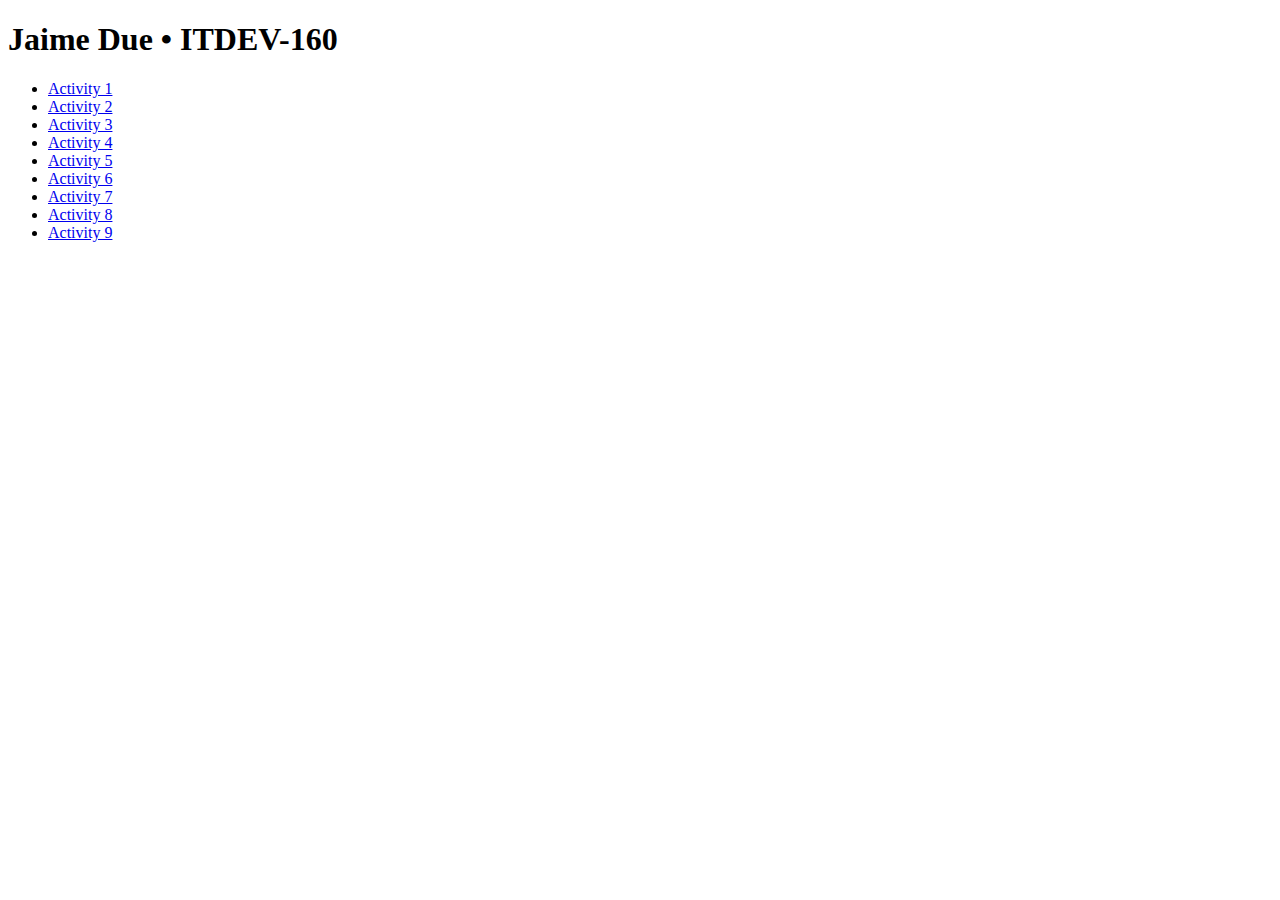
<file: index.html>
<!DOCTYPE html>
<html lang="en">
    <head>
        <meta charset="UTF-8">
        <meta name="viewport" content="width=device-width, initial-scale=1.0">
        <meta http-equiv="X-UA-Compatible" content="ie=edge">
        <title>Jaime Due, ITDEV-160</title>
    </head>
    <body>
        <h1>Jaime Due &#8226; ITDEV-160</h1>
        <ul>
            <li><a href="activity-1/index.html">Activity 1</a></li>
            <li><a href="activity-2/index.html">Activity 2</a></li>
            <li><a href="activity-3/index.html">Activity 3</a></li>
            <li><a href="activity-4/index.html">Activity 4</a></li>
            <li><a href="activity-5/index.html">Activity 5</a></li>
            <li><a href="activity-6/index.html">Activity 6</a></li>
            <li><a href="activity-7/index.html">Activity 7</a></li>
            <li><a href="activity-8/index.html">Activity 8</a></li>
            <li><a href="activity-9/index.html">Activity 9</a></li>
        </ul>
    </body>
</html>
</file>
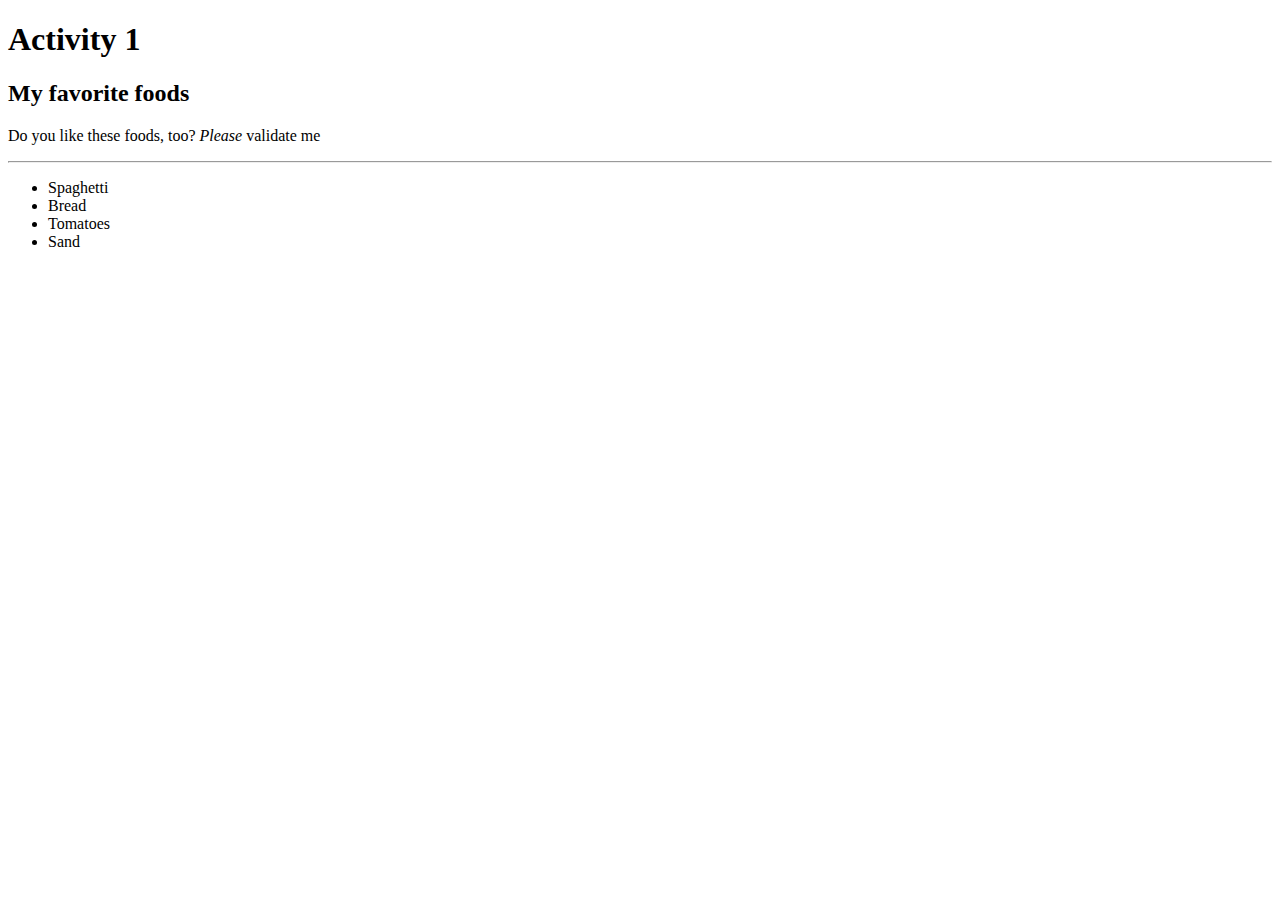
<file: activity-1/index.html>
<!DOCTYPE html>
<html lang="en">
<head>
    <meta charset="UTF-8">
    <meta name="viewport" content="width=device-width, initial-scale=1.0">
    <meta http-equiv="X-UA-Compatible" content="ie=edge">
    <title>Activity 1</title>
</head>
<body>
    <h1>Activity 1</h1>
    <h2>My favorite foods</h2>
    <p>Do you like these foods, too?  <i>Please</i> validate me</p>
    <hr>
    <ul>
        <li>Spaghetti</li>
        <li>Bread</li>
        <li>Tomatoes</li>
        <li>Sand</li>
    </ul>
</body>
</html>
</file>
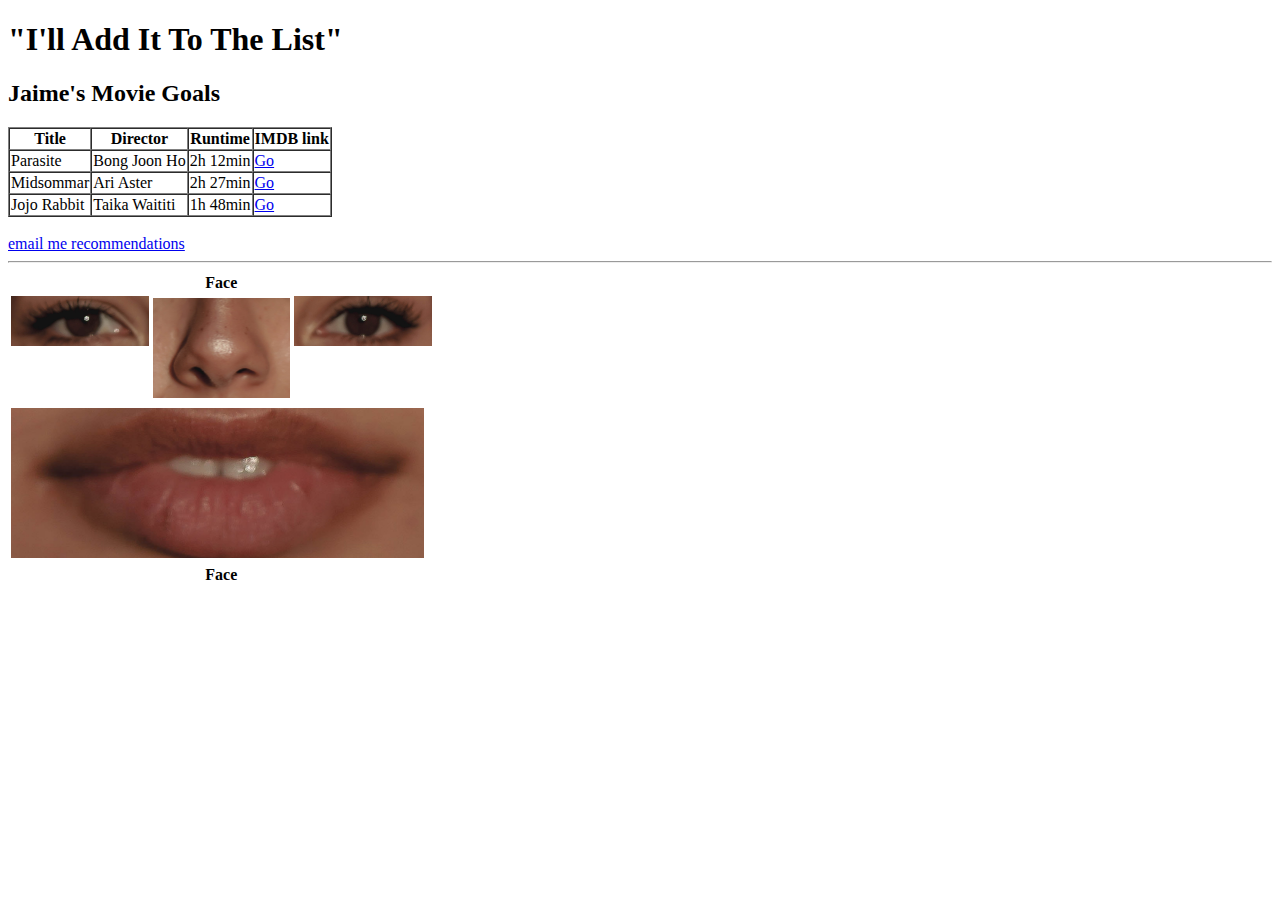
<file: activity-2/index.html>
<!DOCTYPE html>
<html lang="en">
    <head>
        <meta charset="UTF-8">
        <meta name="viewport" content="width=device-width, initial-scale=1.0">
        <meta http-equiv="X-UA-Compatible" content="ie=edge">
        <title>Activity 2</title>
    </head>
    <body>
        <h1>"I'll Add It To The List"</h1>
        <h2>Jaime's Movie Goals</h2>
        <table id="simple-table" border="1" cellspacing="0">
            <tr>
                <th>Title</th>
                <th>Director</th>
                <th>Runtime</th>
                <th>IMDB link</th>
            </tr>
            <tr>
                <td>Parasite</td>
                <td>Bong Joon Ho</td>
                <td>2h 12min</td>
                <td>
                    <a href="https://www.imdb.com/title/tt6751668/" target="_blank">Go</a>
                </td>
            </tr>
            <tr>
                <td>Midsommar</td>
                <td>Ari Aster</td>
                <td>2h 27min</td>
                <td>
                    <a href="https://www.imdb.com/title/tt8772262/" target="_blank">Go</a>
                </td>
            </tr>
            <tr>
                <td>Jojo Rabbit</td>
                <td>Taika Waititi</td>
                <td>1h 48min</td>
                <td>
                    <a href="https://www.imdb.com/title/tt2584384/" target="_blank">Go</a>
                </td>
            </tr>
        </table>
        <br>
        <a href="mailto:duej@gmatc.matc.edu">email me recommendations</a>
        <hr>
        <table id="complex-table">
            <thead>
                <tr>
                    <th scope="colgroup" colspan="3">Face</th>
                </tr>
            </thead>
            <tbody>
                <tr>
                    <td><img src="images/lefteye.jpg" alt="left eye" height="50"></td>
                    <td rowspan="2"><img src="images/nose.jpg" alt="nose" height="100"></td>
                    <td><img src="images/righteye.jpg" alt="right eye" height="50"></td>
                </tr>
                <tr>
                    <td height="50"></td>
                    <td height="50"></td>
                </tr>
                <tr>
                    <td rowspan="3" colspan="3"><img src="images/lips.jpg" alt="lips" height="150"></td>
                </tr>
            </tbody>
            <tfoot>
                <tr>
                    <th colspan="3">Face</th>
                </tr>
            </tfoot>
        </table>
    </body>
</html>
</file>
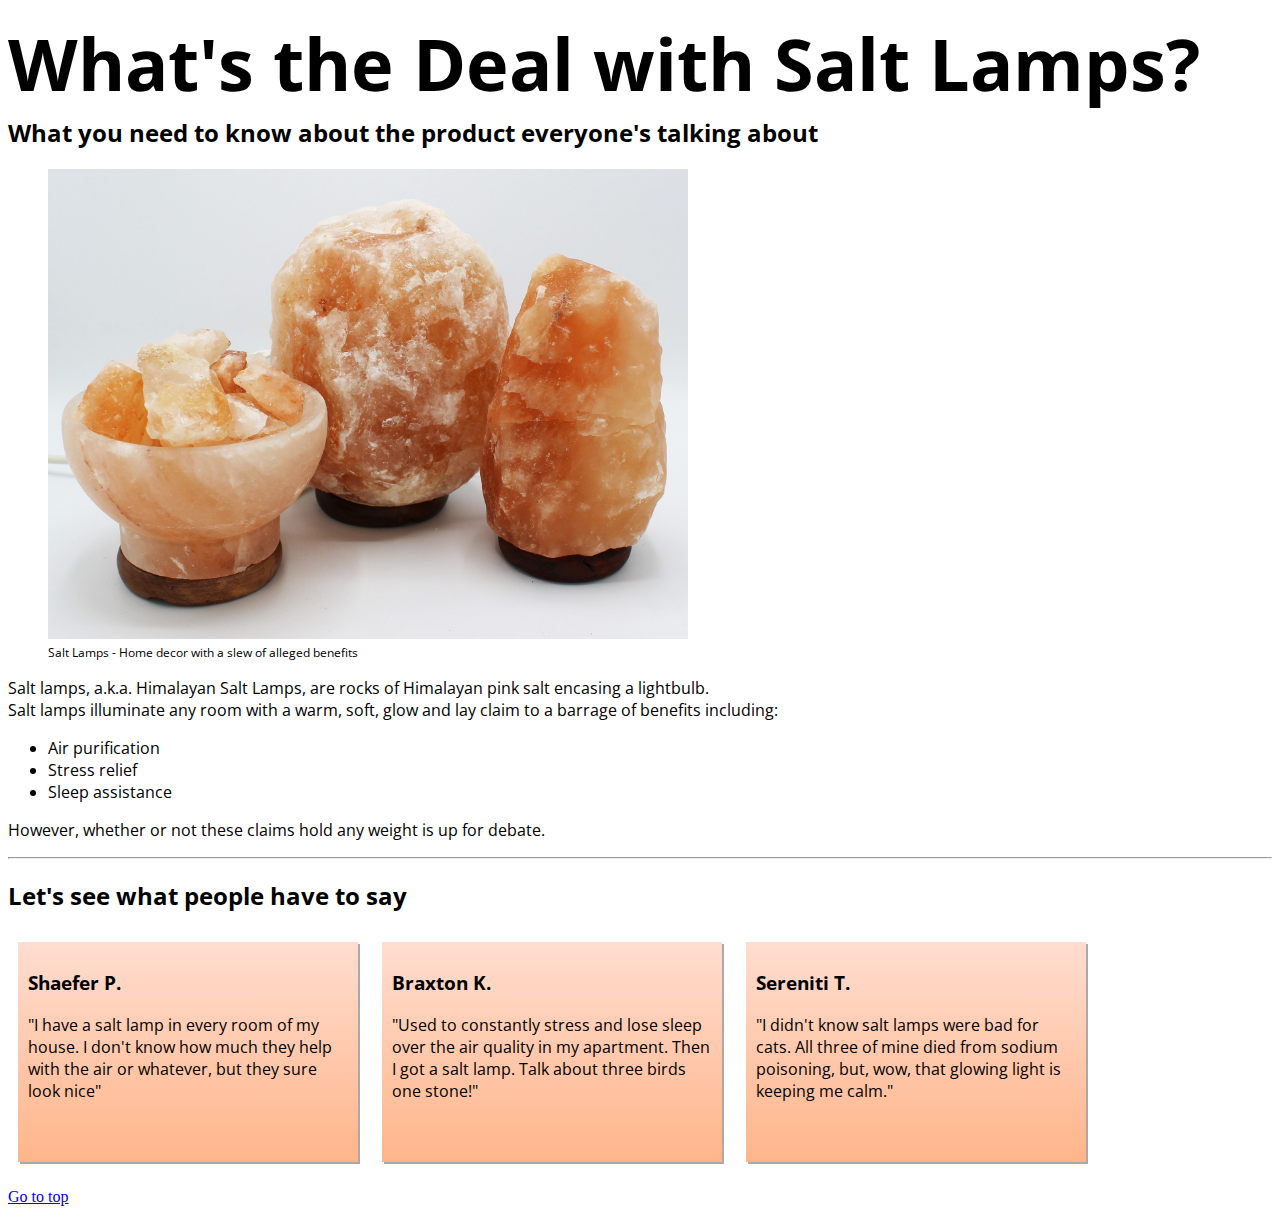
<file: activity-3/index.html>
<!DOCTYPE html>
<html lang="en">
    <head>
        <meta charset="UTF-8">
        <meta name="viewport" content="width=device-width, initial-scale=1.0">
        <meta http-equiv="X-UA-Compatible" content="ie=edge">
        <link rel="stylesheet" type="text/css" href="css/master.css">
        <link href="https://fonts.googleapis.com/css?family=Open+Sans+Condensed:300&display=swap" rel="stylesheet">
        <link rel="stylesheet" type="text/css" href="https://fonts.googleapis.com/css?family=Open+Sans">
        <title>Activity 3</title>
    </head>

    <body>
        <hr id="top">
        <header>
            <h1>What's the Deal with Salt Lamps?</h1>
            <h2>What you need to know about the product everyone's talking about</h2>
        </header>

        <main>
            <figure>
                <img src="images/salt-lamp.jpg" atl="salt lamps">
                <figcaption>
                    Salt Lamps - <span>Home decor with a slew of alleged benefits</span>
                </figcaption>
            </figure>
            <p class="product-description">
                Salt lamps, a.k.a. Himalayan Salt Lamps, are rocks of Himalayan pink salt
                encasing a lightbulb.
                <br>Salt lamps illuminate any room with a warm, soft, glow and
                lay claim to a barrage of benefits including:
                <br>
                <ul id="benefits">
                    <li>Air purification</li>
                    <li>Stress relief</li>
                    <li>Sleep assistance</li>
                </ul>
                However, whether or not these claims hold any weight is up for debate.
            </p>

            <hr id="line">

            <h2>Let's see what people have to say</h2>
            <div>
                <div class="review">
                    <h3>Shaefer P.</h3>
                    <p>
                        "I have a salt lamp in every room of my house.  
                        I don't know how much they help with the air or whatever, but
                        they sure look nice"
                    </p>
                </div>
                <div class="review">
                    <h3>Braxton K.</h3>
                    <p>"Used to constantly stress and lose sleep over the air quality
                        in my apartment.  Then I got a salt lamp.  Talk about three birds one stone!"</p>
                </div>
                <div class="review">
                    <h3>Sereniti T.</h3>
                    <p>"I didn't know salt lamps were bad for cats.  All three of mine
                        died from sodium poisoning, but, wow, that glowing light is keeping me calm."</p>
                </div>
            </div>
        </main>

        <footer>
            <p id="go-to-top"><a href="#top">Go to top</a></p>
        </footer>
    </body>

</html>
</file>
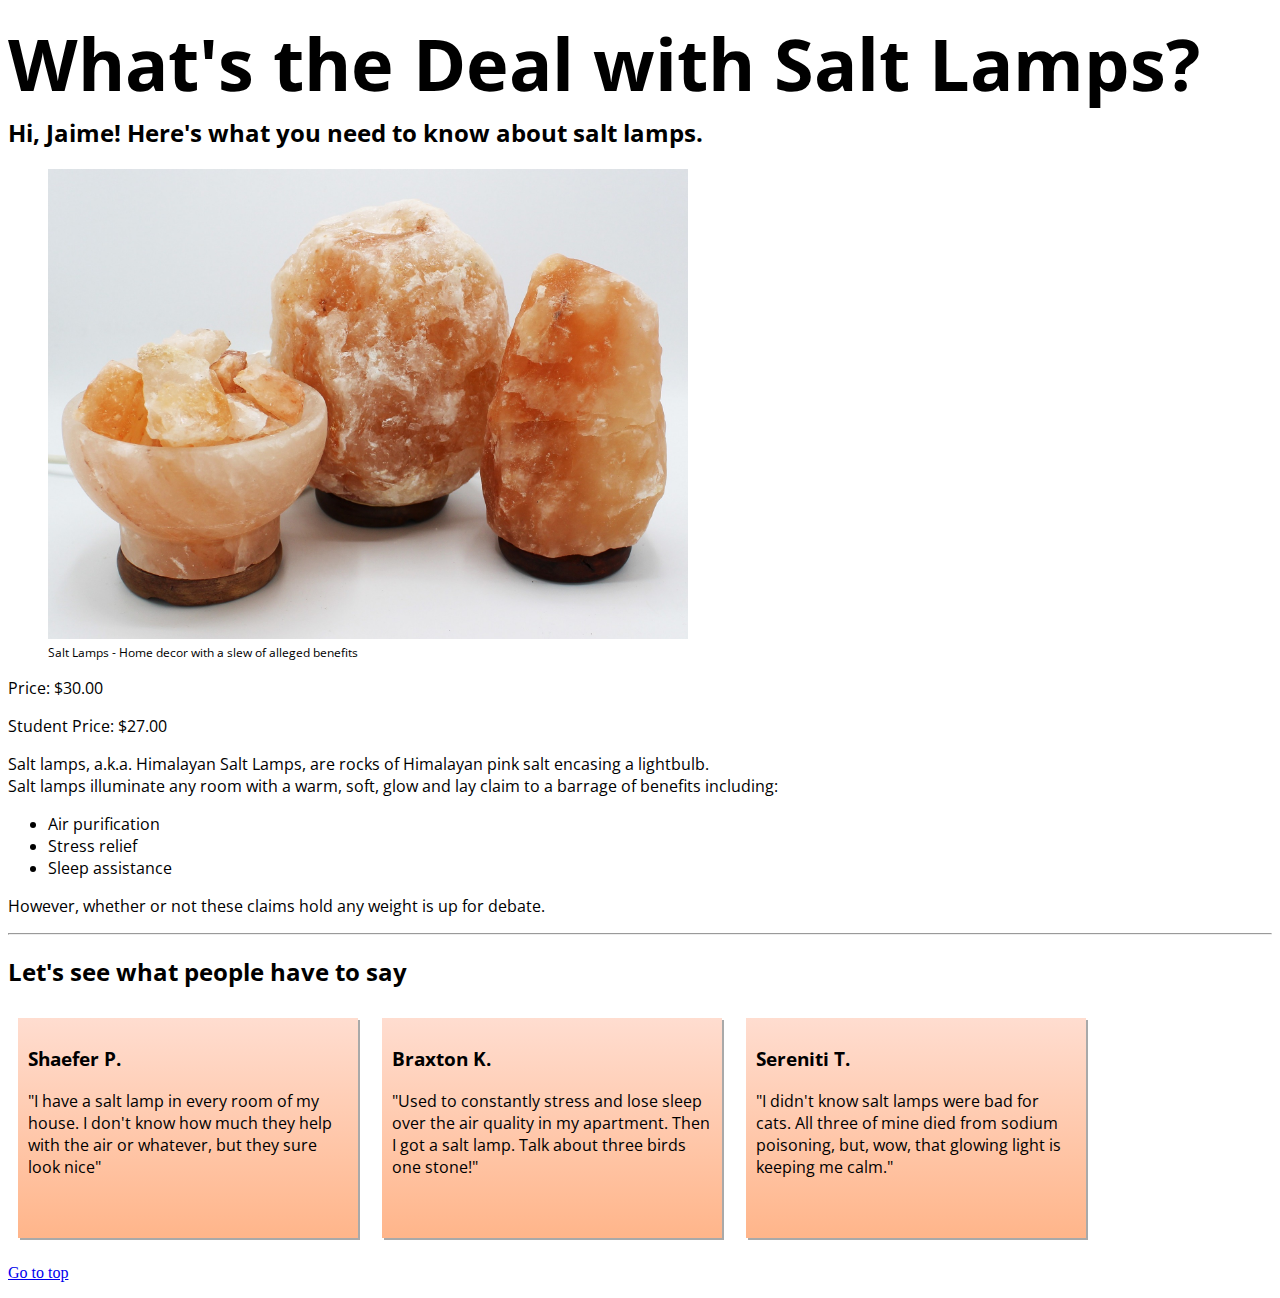
<file: activity-4/index.html>
<!DOCTYPE html>
<html lang="en">
    <head>
        <meta charset="UTF-8">
        <meta name="viewport" content="width=device-width, initial-scale=1.0">
        <meta http-equiv="X-UA-Compatible" content="ie=edge">
        <link rel="stylesheet" type="text/css" href="css/master.css">
        <link href="https://fonts.googleapis.com/css?family=Open+Sans+Condensed:300&display=swap" rel="stylesheet">
        <link rel="stylesheet" type="text/css" href="https://fonts.googleapis.com/css?family=Open+Sans">
        <title>Activity 3</title>
    </head>

    <body>
        <hr id="top">
        <header>
            <h1>What's the Deal with Salt Lamps?</h1>
            <h2 id="greeting"></h2>
            <!--<h2>What you need to know about the product everyone's talking about</h2>-->
        </header>

        <main>
            <figure>
                <img src="images/salt-lamp.jpg" atl="salt lamps">
                <figcaption>
                    Salt Lamps - <span>Home decor with a slew of alleged benefits</span>
                </figcaption>
            </figure>

            <p>Price: $<span id="price"></span></p>
            <p>Student Price: $<span id="student-price"></span></p>
            
            <p class="product-description">
                Salt lamps, a.k.a. Himalayan Salt Lamps, are rocks of Himalayan pink salt
                encasing a lightbulb.
                <br>Salt lamps illuminate any room with a warm, soft, glow and
                lay claim to a barrage of benefits including:
                <br>
                <ul id="benefits">
                    <li>Air purification</li>
                    <li>Stress relief</li>
                    <li>Sleep assistance</li>
                </ul>
                However, whether or not these claims hold any weight is up for debate.
            </p>

            <hr id="line">

            <h2>Let's see what people have to say</h2>
            <div>
                <div class="review">
                    <h3>Shaefer P.</h3>
                    <p>
                        "I have a salt lamp in every room of my house.  
                        I don't know how much they help with the air or whatever, but
                        they sure look nice"
                    </p>
                </div>
                <div class="review">
                    <h3>Braxton K.</h3>
                    <p>"Used to constantly stress and lose sleep over the air quality
                        in my apartment.  Then I got a salt lamp.  Talk about three birds one stone!"</p>
                </div>
                <div class="review">
                    <h3>Sereniti T.</h3>
                    <p>"I didn't know salt lamps were bad for cats.  All three of mine
                        died from sodium poisoning, but, wow, that glowing light is keeping me calm."</p>
                </div>
            </div>
        </main>

        <footer>
            <p id="go-to-top"><a href="#top">Go to top</a></p>
        </footer>
        <script src=js/script.js></script>
    </body>

</html>
</file>
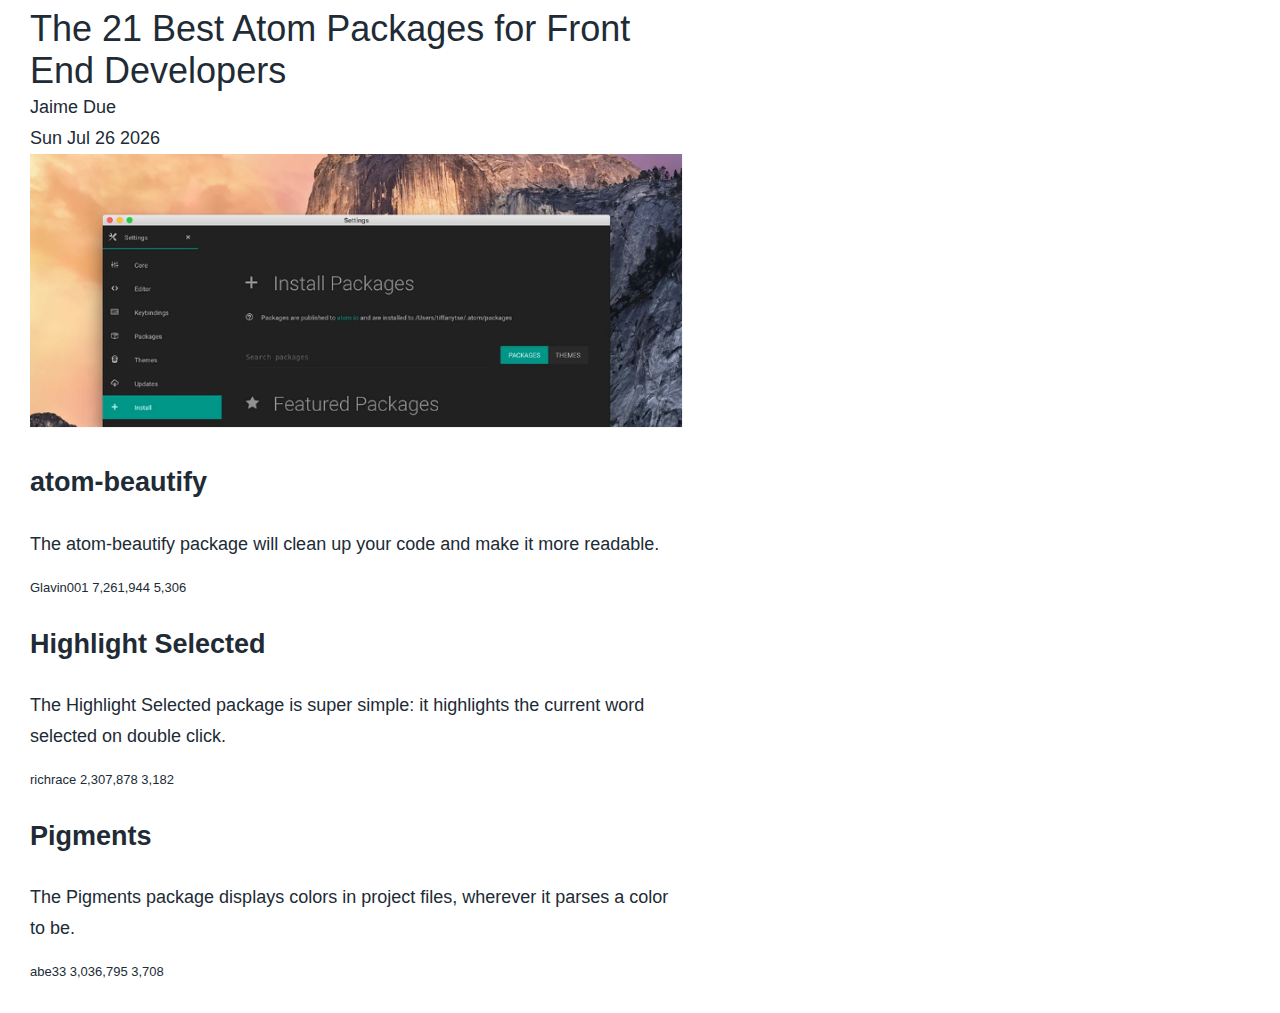
<file: activity-5/index.html>
<!DOCTYPE html>
<html>
    <head>
        <meta charset="utf-8">
        <title>The Best Visual Studio Code Extensions for Front End Developers</title>
        <link rel="stylesheet" type="text/css" href="https://fonts.googleapis.com/css?family=Open+Sans">
        <link rel="stylesheet" href="css/master.css">
    </head>

    <body>
        <header>
            <div id="title">The 21 Best Atom Packages for Front End Developers</div>
            <div id="author">Jaime Due</div>
            <div id="date"></div>
            <img src="images/header.png" alt="header">
        </header>

        <main>
            <div id="package">
                <header>
                    <h2 id="p1-name"></h2>
                </header>
                <section>
                    <p id="p1-description"></p>
                </section>
                <footer>
                    <span id="p1-author"></span>
                    <span id="p1-downloads"></span>
                    <span id="p1-stars"></span>
                </footer>
            </div>

            <div id="package">
                <header>
                    <h2 id="p2-name"></h2>
                </header>
                <section>
                    <p id="p2-description"></p>
                </section>
                <footer>
                    <span id="p2-author"></span>
                    <span id="p2-downloads"></span>
                    <span id="p2-stars"></span>
                </footer>
            </div>

            <div id="package">
                <header>
                    <h2 id="p3-name"></h2>
                </header>
                <section>
                    <p id="p3-description"></p>
                </section>
                <footer>
                    <span id="p3-author"></span>
                    <span id="p3-downloads"></span>
                    <span id="p3-stars"></span>
                </footer>
            </div>
           

        </main>
        <script src="js/scripts.js" charset="utf-8"></script>
        
    </body>


</html>
</file>
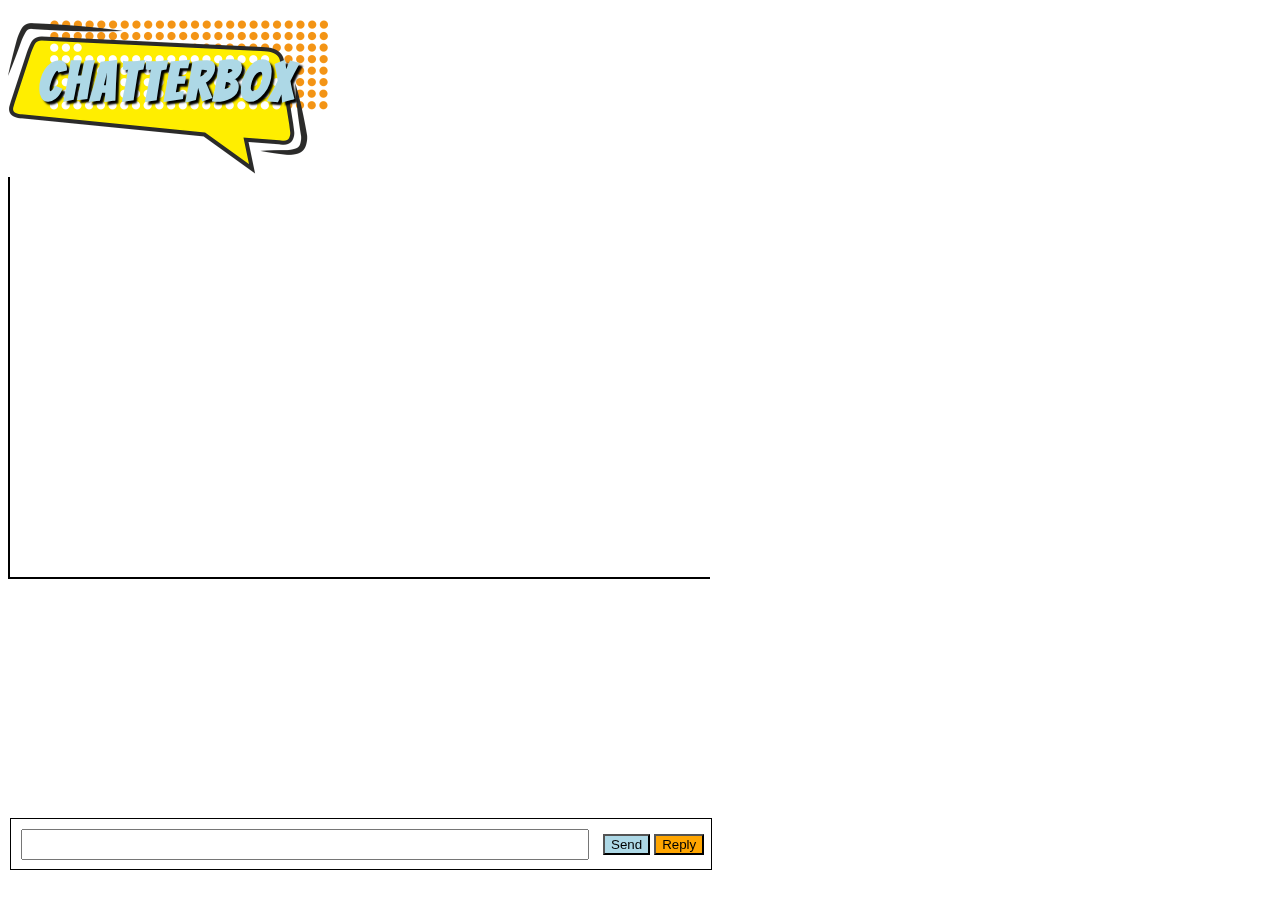
<file: activity-6/index.html>
<!DOCTYPE html>
<html lang="en">
<head>
    <meta charset="UTF-8">
    <meta name="viewport" content="width=device-width, initial-scale=1.0">
    <meta http-equiv="X-UA-Compatible" content="ie=edge">
    <title>Chatterbox</title>
    <link rel="stylesheet" type="text/css" href="css/styles.css">
    <link href="https://fonts.googleapis.com/css2?family=Bangers&display=swap" rel="stylesheet">

</head>

<body>
    <header>
        <h1>Chatterbox</h1>
    </header>
    <main>
        <section id="message-container" class="messages"></section>
        <section id="message-box">
            <input id="message-input">
            <button id="send-button">Send</button>
            <button id="reply-button">Reply</button>
        </section>
    </main>
    <script src="js/scripts.js" charset="utf-8"></script>
</body>

</html>
</file>
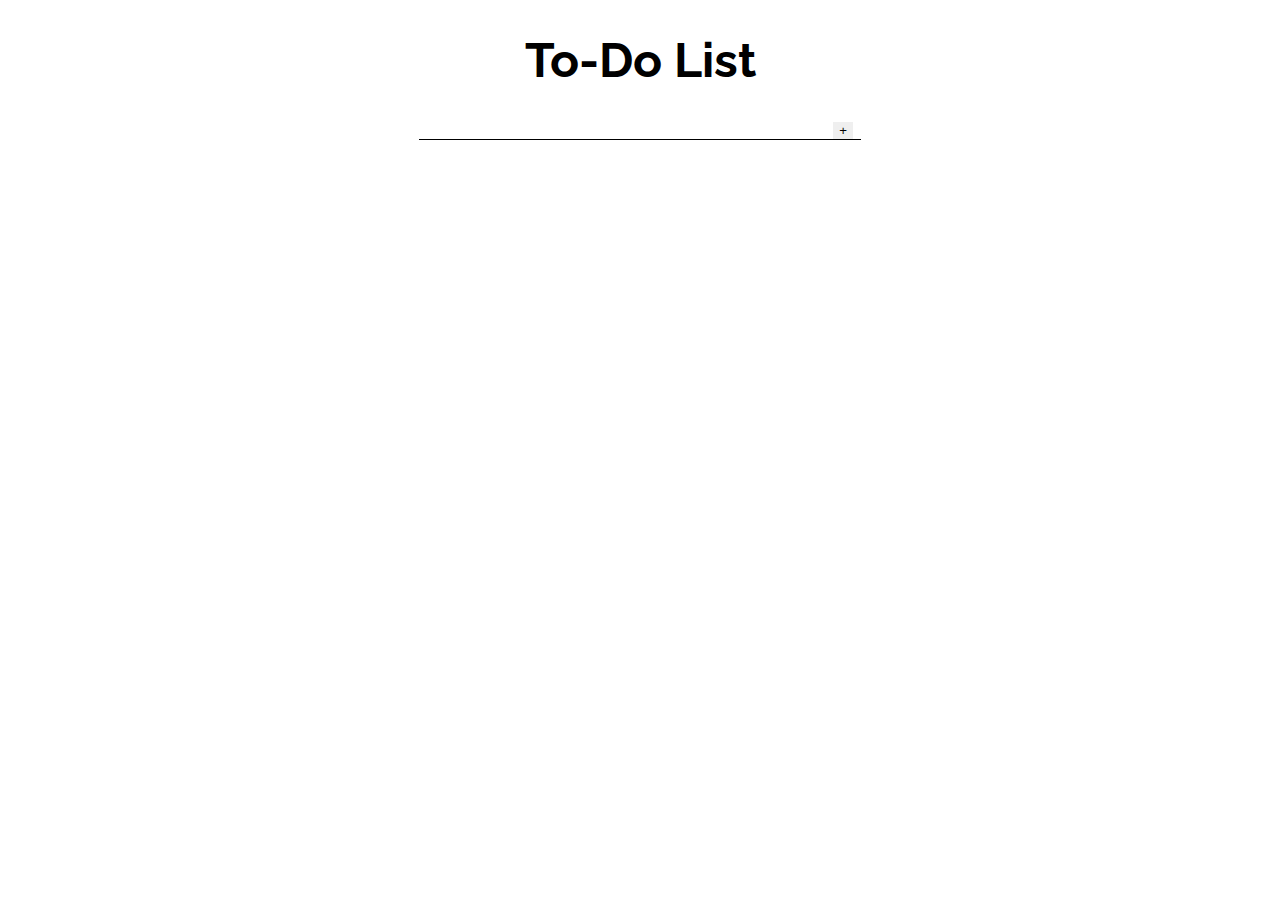
<file: activity-7/index.html>
<!DOCTYPE html>
<html lang="en">
<head>
    <meta charset="UTF-8">
    <meta name="viewport" content="width=device-width, initial-scale=1.0">
    <meta http-equiv="X-UA-Compatible" content="ie=edge">
    <title>To-Do List</title>
    <link rel="stylesheet" type="text/css" href="css/styles.css">
    <link href="https://fonts.googleapis.com/css2?family=Raleway:wght@100&display=swap" rel="stylesheet">

</head>

    <body>
        <header>
            <h1>To-Do List</h1>
        </header>

        <main>
            <section id="input">
                <input type="text" id="input-task">
                <button type="button" id="add-task">+</button>
            </section>
            <section id="todo-list-container">
                <ol id="active-list">

                </ol>
                <ul id="completed-list">

                </ul>
            </section>
        </main>
        <script src="js/scripts.js" charset="utf-8"></script>
    </body>

</html>
</file>
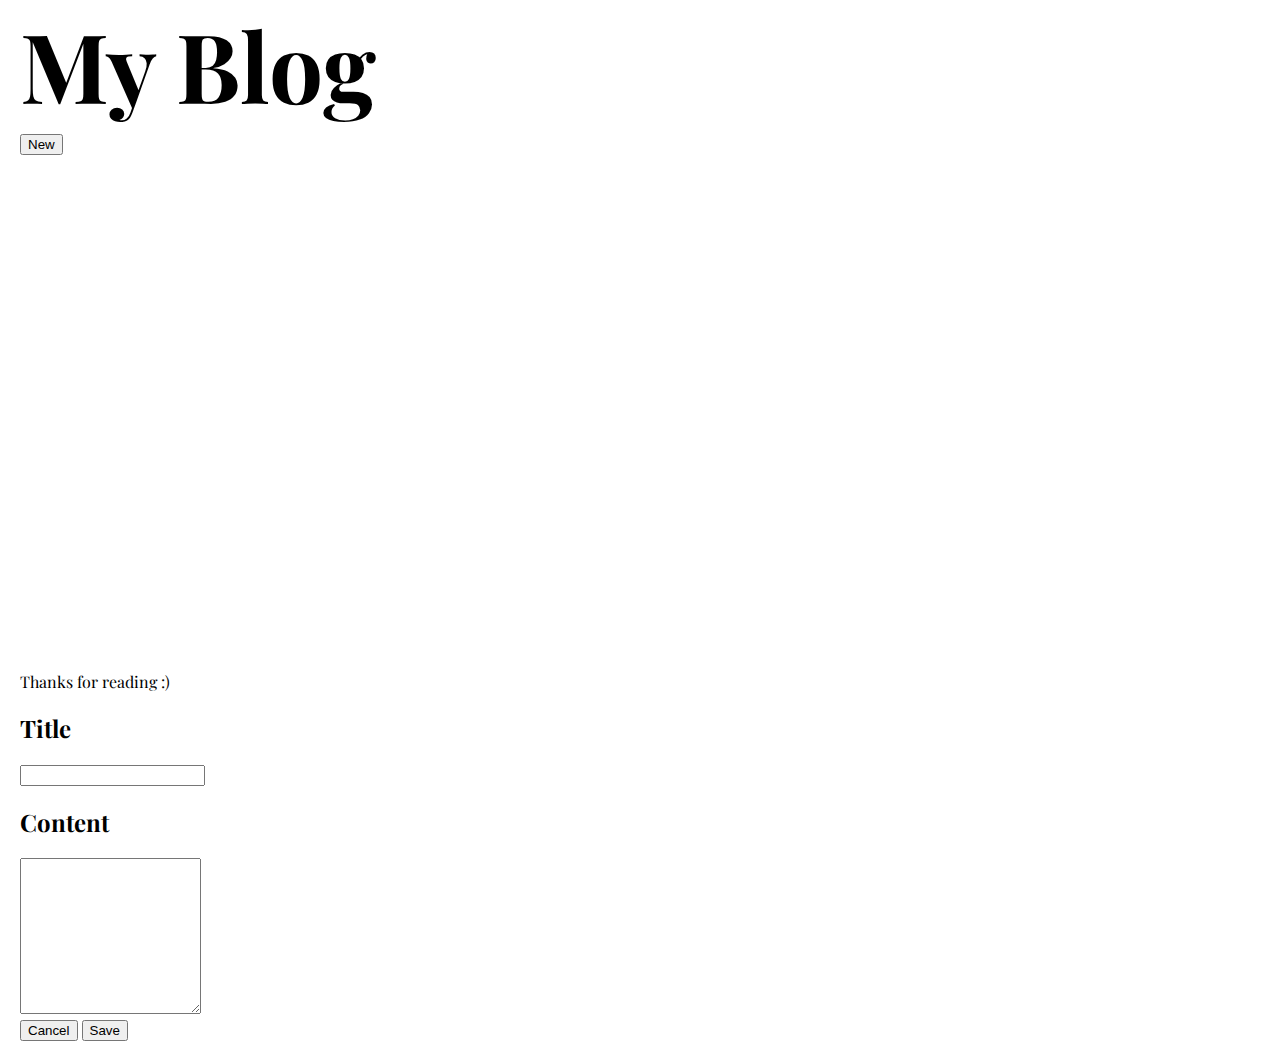
<file: activity-8/index.html>
<!DOCTYPE html>
<html lang="en">

<head>
    <meta charset="UTF-8">
    <meta name="viewport" content="width=device-width, initial-scale=1.0">
    <meta http-equiv="X-UA-Compatible" content="ie=edge">
    <title>My Blog</title>
    <link rel="stylesheet" type="text/css" href="css/styles.css">
    <link href="https://fonts.googleapis.com/css2?family=Playfair+Display&display=swap" rel="stylesheet">

</head>

<body>
    <header>
        <h1 class="header-title">My Blog</h1>
        <div class="header-menu">
            <button id="new-button">New</button>
        </div>
    </header>
    <main>
        <section id="display-content"></section>
    </main>
    <footer>
        <p>Thanks for reading :)</p>
    </footer>

    <div class="modal" id="modal-dialog">
        <section>
            <h2>Title</h2>
            <input type="text" id="edit-title-text">
            <span id="edit-title-message"></span>
        </section>
        <section>
            <h2>Content</h2>
            <textarea id="edit-content-text" cols="20" rows="10"></textarea>
            <span id="edit-content-message"></span>
        </section>
        <footer>
            <button type="button" id="cancel-button">Cancel</button>
            <button type="button" id="save-button">Save</button>
        </footer>
    </div>
    <div id="modal-backdrop"></div>
    <script src="js/scripts.js" charset="utf-8"></script>
</body>


</html>
</file>
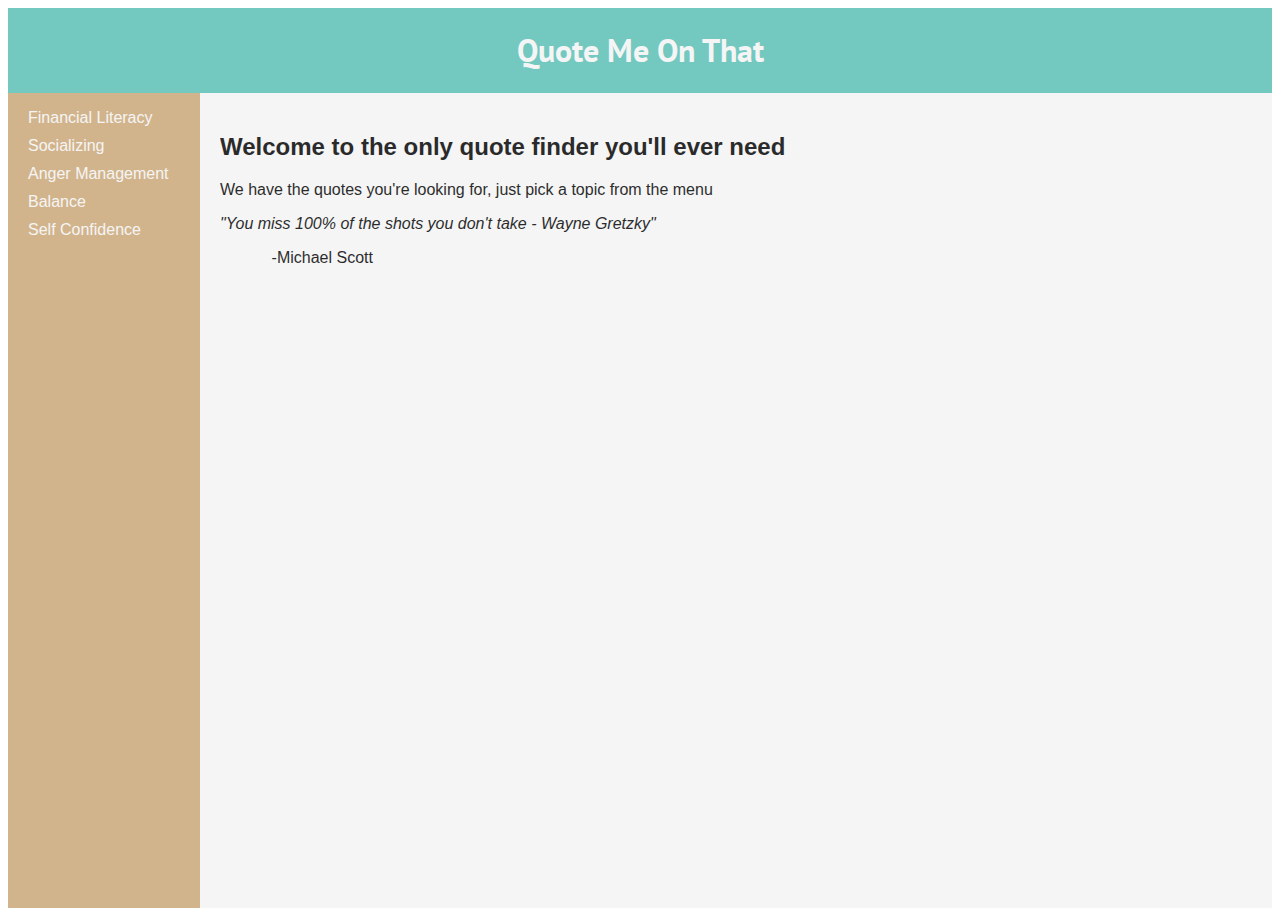
<file: activity-9/index.html>
<!DOCTYPE html>
<html lang="en" dir="ltr">

<head>
    <meta charset="UTF-8">
    <meta name="viewport" content="width=device-width, initial-scale=1.0">
    <meta http-equiv="X-UA-Compatible" content="ie=edge">
    <title>Quotes</title>
    <link rel="stylesheet" type="text/css" href="css/styles.css">
    <link href="https://fonts.googleapis.com/css2?family=PT+Sans&display=swap" rel="stylesheet">

</head>

<body>
    <header id="main-header">
        <h1>Quote Me On That</h1>
    </header>
    <main>
        <section id="sidebar">
            <ul id="nav-container">
            </ul>
        </section>
        <section id="post-container">
            <section id="intro">
                <h2>Welcome to the only quote finder you'll ever need</h2>
                <p>We have the quotes you're looking for, just pick a topic from the menu</p>
                <blockquote>You miss 100% of the shots you don't take 
                    - Wayne Gretzky</blockquote>
                <span class="author">Michael Scott</span>
            </section>
        </section>
    </main>

    <script src="https://ajax.googleapis.com/ajax/libs/jquery/3.3.1/jquery.min.js"></script>
    <script src="js/scripts.js" charset="utf-8"></script>

</body>

</html>
</file>
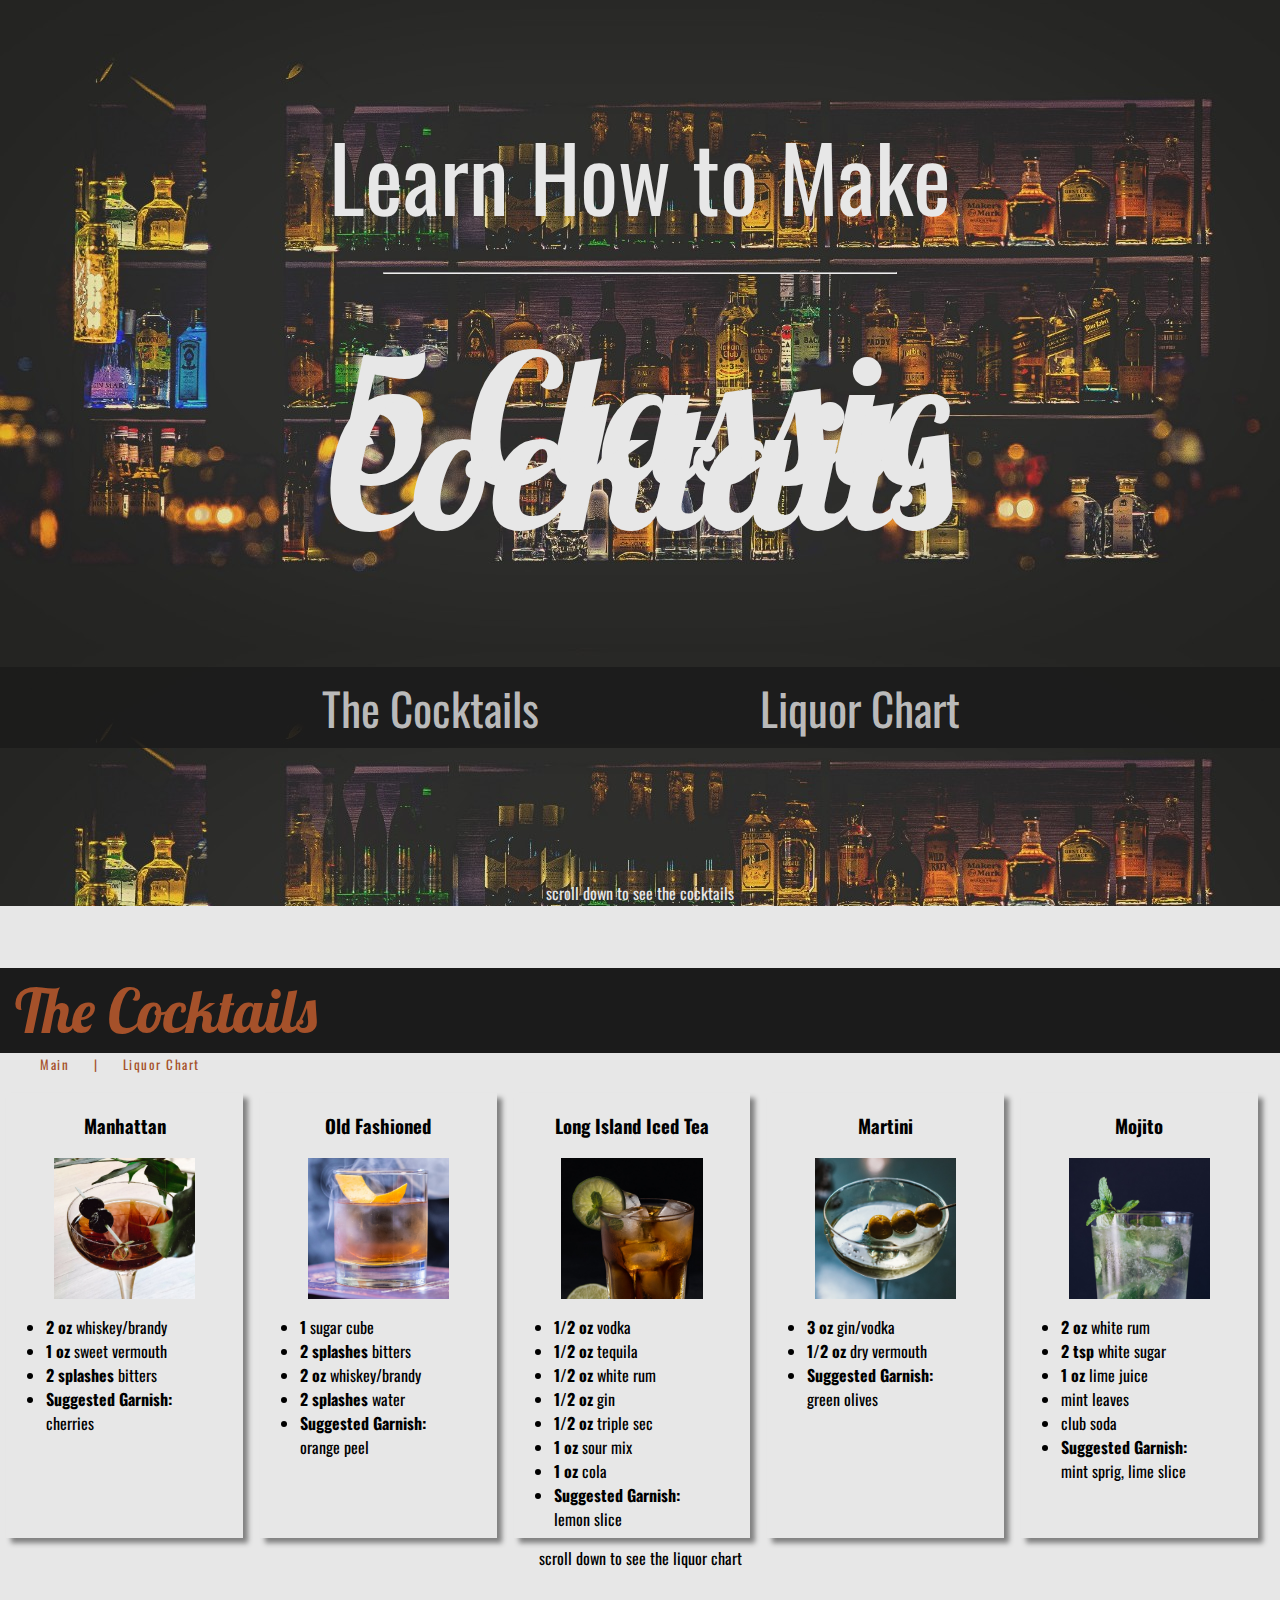
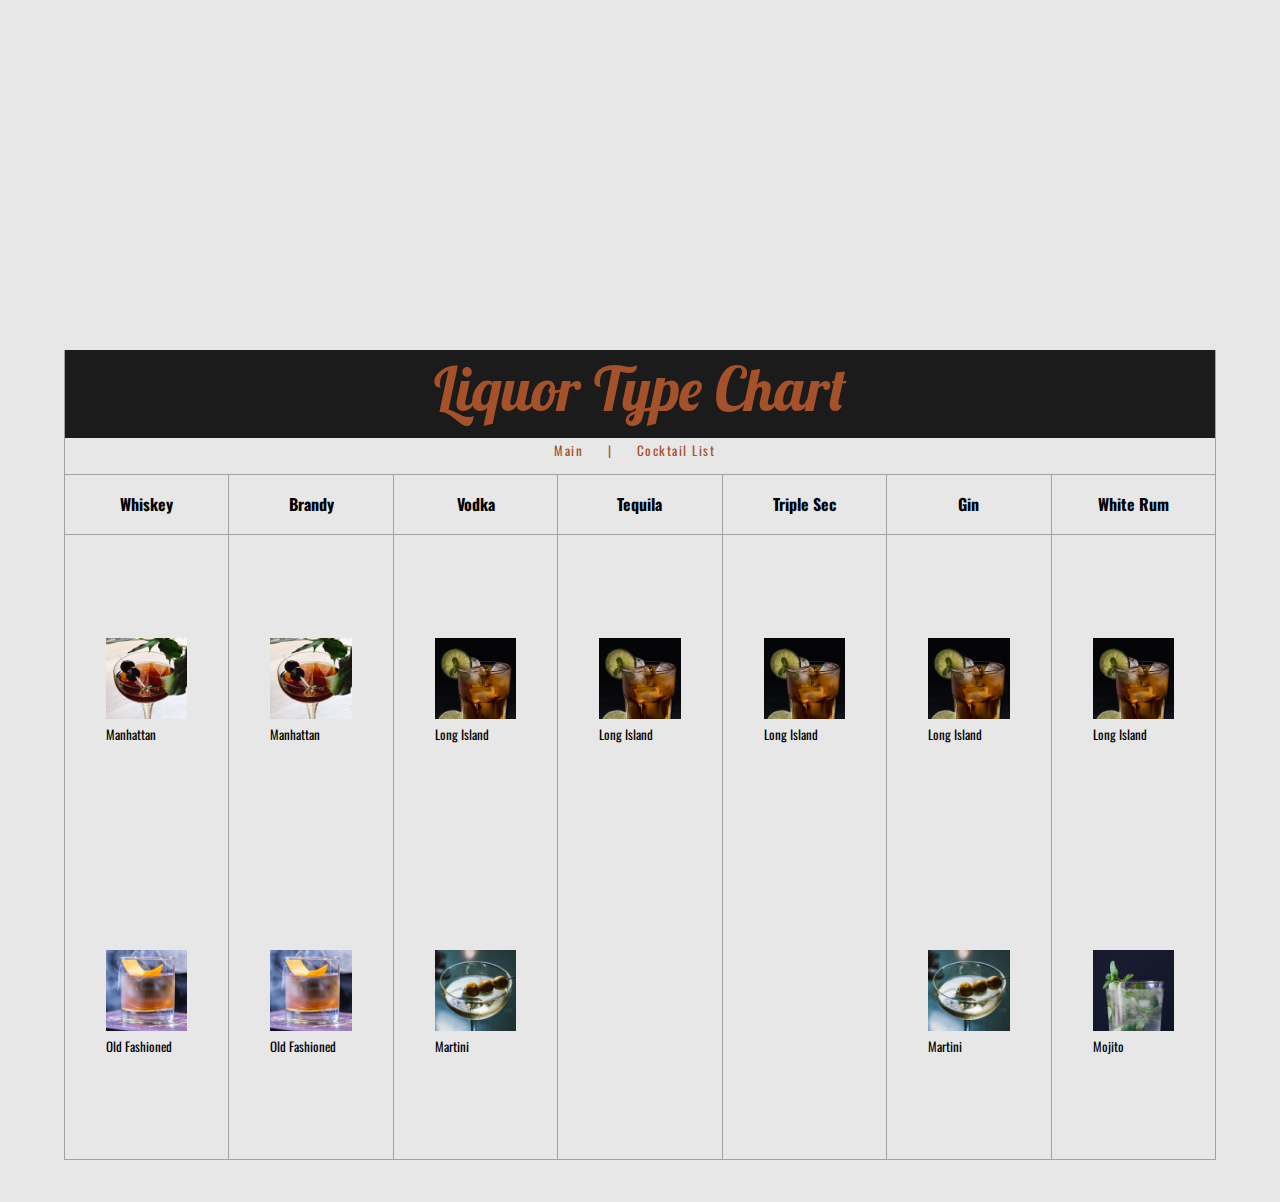
<file: Project-1/index.html>
<!DOCTYPE html>
<html lang="en">
    <head>
        <meta charset="UTF-8">
        <meta name="viewport" content="width=device-width, initial-scale=1.0">
        <meta http-equiv="X-UA-Compatible" content="ie=edge">
        <link rel="stylesheet" type="text/css" href="css/master.css">
        <link href="https://fonts.googleapis.com/css?family=Open+Sans+Condensed:300&display=swap" rel="stylesheet">
        <link rel="stylesheet" type="text/css" href="https://fonts.googleapis.com/css?family=Open+Sans">
        <link href="https://fonts.googleapis.com/css?family=Lobster&display=swap" rel="stylesheet">
        <link href="https://fonts.googleapis.com/css?family=Oswald&display=swap" rel="stylesheet">
        
        <title>Jaime Due, Project 1</title>
    </head>

    <body>

        <header>
            <div id="title">
                <h2 id="subheader">Learn How to Make</h2>
                <hr>
                <h1 id="header">5 Classic Cocktails</h1>
            </div>
            <ul id="menu">
                <li class="nav"><a href="#cocktail-list">The Cocktails</a></li>
                <li class="nav"><a href="#table">Liquor Chart</a></li>
            </ul>
            <p id="scroll"></p>
        </header>

        <p class="break"></p>

        <main>

            <div id="cocktail-list">

                <h2 id="the-cocktails">The Cocktails</h2>
                
                <ul id="cocktails-nav">
                    <li class="cocktails-menu"><a href=#title>Main</a></li>
                    <li class="cocktails-menu">&#124;</li>
                    <li class="cocktails-menu"><a href=#table>Liquor Chart</a></li>
                </ul>
                <div class="cocktail">
                    <h3 class="name">Manhattan</h3>
                    <figure>
                        <img class="list-pic" src=images/manhattan-square.jpg alt="Manhattan">
                    </figure>
                    <ul class="ingredients">
                        <li><b>2 oz</b>  whiskey/brandy</li>
                        <li><b>1 oz</b>  sweet vermouth</li>
                        <li><b>2 splashes</b>  bitters</li>
                        <li class="garnish"><b>Suggested Garnish:</b><br>cherries</li>
                    </ul>
                </div>

                <div class="cocktail">
                    <h3>Old Fashioned</h3>
                    <figure>
                        <img class="list-pic" src=images/old-fashioned-square.jpg alt="Old Fashioned">
                    </figure>
                    <ul class="ingredients">
                        <li><b>1</b>  sugar cube</li>
                        <li><b>2 splashes</b>  bitters</li>
                        <li><b>2 oz</b>  whiskey/brandy</li>
                        <li><b>2 splashes</b>  water</li>
                        <li class="garnish"><b>Suggested Garnish:</b><br>orange peel</li>
                    </ul>
                </div>

                <div class="cocktail">
                    <h3>Long Island Iced Tea</h3>
                    <figure>
                        <img class="list-pic" src=images/long-island-square.jpg alt="Long Island">
                    </figure>
                    <ul class="ingredients">
                        <li><b>1/2 oz</b>  vodka</li>
                        <li><b>1/2 oz</b>  tequila</li>
                        <li><b>1/2 oz</b>  white rum</li>
                        <li><b>1/2 oz</b>  gin</li>
                        <li><b>1/2 oz</b>  triple sec</li>
                        <li><b>1 oz</b>  sour mix</li>
                        <li><b>1 oz</b>  cola</li>
                        <li class="garnish"><b>Suggested Garnish:</b><br>lemon slice</li>
                    </ul>
                </div>

                <div class="cocktail">
                    <h3>Martini</h3>
                    <figure>
                        <img class="list-pic" src=images/martini-square.jpg alt="Martini">
                    </figure>
                    <ul class="ingredients">
                        <li><b>3 oz</b>  gin/vodka</li>
                        <li><b>1/2 oz</b>  dry vermouth</li>
                        <li class="garnish"><b>Suggested Garnish:</b><br>green olives</li>
                    </ul>
                </div>

                <div class="cocktail">
                    <h3>Mojito</h3>
                    <figure>
                        <img class="list-pic" src=images/mojito-square.jpg alt="mojito">
                    </figure>
                    <ul class="ingredients">
                        <li><b>2 oz</b>  white rum</li>
                        <li><b>2 tsp</b>  white sugar</li>
                        <li><b>1 oz</b>  lime juice</li>
                        <li>mint leaves</li>
                        <li>club soda</li>
                        <li class="garnish"><b>Suggested Garnish:</b><br>mint sprig, lime slice</li>
                    </ul>
                </div>
                <p id="scroll2"></p>
            </div>

            <p class="break"></p>

            <table id="table">
                <thead>
                    <tr>
                        <th id="table-head" scope=colgroup colspan=7>Liquor Type Chart</th>
                    </tr>
                    <tr>
                        <td scope=colgroup colspan=7>
                            <ul id="table-nav">
                                <li class="table-menu"><a href=#title>Main</a></li>
                                <li class="table-menu">&#124;</li>
                                <li class="table-menu"><a href=#the-cocktails>Cocktail List</a></li>
                            </ul>
                        </td>
                    </tr>
                </thead>
                <tbody>
                    <tr id="liquor-types">
                        <th>Whiskey</th>
                        <th>Brandy</th>
                        <th>Vodka</th>
                        <th>Tequila</th>
                        <th>Triple Sec</th>
                        <th>Gin</th>
                        <th>White Rum</th>
                    </tr>

                    <tr>
                        <td>
                            <figure>
                                <img class="table-pic" src="images/manhattan-square.jpg" alt="Manhattan">
                                <figcaption>
                                    Manhattan
                                </figcaption>
                            </figure>
                        </td>
                        <td>
                            <figure>
                                <img class="table-pic" src="images/manhattan-square.jpg" alt="Manhattan">
                                <figcaption>
                                    Manhattan
                                </figcaption>                            
                            </figure>
                        </td>
                        <td>
                            <figure>
                                <img class="table-pic" src="images/long-island-square.jpg" alt="Long Island">
                                <figcaption>
                                    Long Island
                                </figcaption>                            
                            </figure>
                        </td>
                        <td>
                            <figure>
                                <img class="table-pic" src="images/long-island-square.jpg" alt="Long Island">
                                <figcaption>
                                    Long Island
                                </figcaption>                            
                            </figure>
                        </td>
                        <td>
                            <figure>
                                <img class="table-pic" src="images/long-island-square.jpg" alt="Long Island">
                                <figcaption>
                                    Long Island
                                </figcaption>                            
                            </figure>
                        </td>
                        <td>
                            <figure>
                                <img class="table-pic" src="images/long-island-square.jpg" alt="Long Island">
                                <figcaption>
                                    Long Island
                                </figcaption>                            
                            </figure>
                        </td>
                        <td>
                            <figure>
                                <img class="table-pic" src="images/long-island-square.jpg" alt="Long Island">
                                <figcaption>
                                    Long Island
                                </figcaption>                            
                            </figure>
                        </td>
                    </tr>

                    <tr>
                        <td>
                            <figure>
                                <img class="table-pic" src="images/old-fashioned-square.jpg" alt="Old Fashioned">
                                <figcaption>
                                    Old Fashioned
                                </figcaption>                            
                            </figure>
                        </td>
                        <td>
                            <figure>
                                <img class="table-pic" src="images/old-fashioned-square.jpg" alt="Old Fashioned">
                                <figcaption>
                                    Old Fashioned
                                </figcaption>                            
                            </figure>
                        </td>
                        <td>
                            <figure>
                                <img class="table-pic" src="images/martini-square.jpg" alt="Martini">
                                <figcaption>
                                    Martini
                                </figcaption>                            
                            </figure>
                        </td>
                        <td></td>
                        <td></td>
                        <td>
                            <figure>
                                <img class="table-pic" src="images/martini-square.jpg" alt="Martini">
                                <figcaption>
                                    Martini
                                </figcaption>                            
                            </figure>
                        </td>
                        <td>
                            <figure>
                                <img class="table-pic" src="images/mojito-square.jpg" alt="Mojito">
                                <figcaption>
                                    Mojito
                                </figcaption>                            
                            </figure>
                        </td>
                    </tr>
                </tbody>
            </table>
            <p class="break"></p>

        </main>
        <script src=js/script.js></script>
    </body>


</html>
</file>
<file: activity-3/css/master.css>
header {
    font-family: 'Open Sans Condensed', sans-serif;
}

#top{
    opacity: 0;
}

h1 {
    font-size: 72px;
    line-height: 10px;
}

img {
    width: 50vw;
}

figcaption {
    font-size: 12px;
}

main {
    font-family: "Open Sans", sans-serif;
}

.review {
    width: 25vw;
    height: 200px;
    padding: 10px;
    margin: 10px;
    background-image: linear-gradient(rgb(255, 221, 208),rgb(255, 181, 138));
    box-shadow: 2px 2px darkgray;
    display: inline-block;
}
</file>
<file: activity-4/css/master.css>
header {
    font-family: 'Open Sans Condensed', sans-serif;
}

#top{
    opacity: 0;
}

h1 {
    font-size: 72px;
    line-height: 10px;
}

img {
    width: 50vw;
}

figcaption {
    font-size: 12px;
}

main {
    font-family: "Open Sans", sans-serif;
}

.review {
    width: 25vw;
    height: 200px;
    padding: 10px;
    margin: 10px;
    background-image: linear-gradient(rgb(255, 221, 208),rgb(255, 181, 138));
    box-shadow: 2px 2px darkgray;
    display: inline-block;
}
</file>
<file: activity-5/css/master.css>
*{
    width: 652.5px;
}

#title {
    font-size: 36px;
    line-height: normal;
}

body 
{
    font-family: Arial, Helvetica, sans-serif;
    margin-left: 30px;
    margin-bottom: 30px;
    color: rgb(33, 43, 53);
    font-size: 18px;
    line-height: 1.7;
}

footer {
font-size: small;
}
</file>
<file: activity-6/css/styles.css>
header {
    margin-top: -20px;
    width: 320px;
    height: 160px;
    background-image: url("../images/balloon.png");
    background-size: 100%;
    color: lightblue;
}

h1 {
    position: relative;
    left: 30px;
    top: 35px;
    text-shadow: 3px 3px 2px black;
    font-family: 'Bangers', cursive;
    letter-spacing: 3px;
    font-size: 55px;

}

main {
    height: 400px;
    width: 700px;
    border-left: solid black 2px;
    border-bottom: solid black 2px;
}

#message-container {
    width: 700px;
    position: fixed;
    bottom: 90px;
}
#message-box {
    position: fixed;
    bottom: 30px;
    width: 700px;
    height: 50px;
    border: solid black 1px;

}

#message-input {
    margin: 10px;
    width: 80%;
    height: 50%;
}

#send-button {
    background-color: lightblue;
}

#reply-button {
    background-color: orange;
}

.out-message {
    color: rgb(108, 191, 219);
    background-color: rgba(211, 211, 211, 0.541);
}

.in-message {
    color:rgb(221, 133, 0);
    background-color: rgba(161, 161, 161, 0.521);
}
</file>
<file: activity-7/css/styles.css>
body {
    font-family: 'Raleway', sans-serif;
}

h1 {
    font-size: 48px;
    text-align: center;
}

main {
    text-align: center;
    margin: auto;
}

#todo-list-container {
    font-size: 24px;
    text-align: center;
    line-height: 30px;
}

#input {
    margin: auto;
    width: 35%;
    border-bottom: solid 1px black;
}

#input-task {
    width: 90%;
    border: none;
}

#add-task {
    border: none;
}

ol {
    list-style-type: none;
}

ol:hover {
    cursor: pointer;
    text-decoration: line-through;
    text-decoration-color: rgba(255, 0, 0, 0.479);
}

ul {
    list-style-type: none;
    text-decoration: line-through;
}
</file>
<file: activity-8/css/styles.css>
body {
    font-family: 'Playfair Display', serif;
    margin: 20px;
}

header {
    font-size: 48px;
    line-height: 0px;
}

main {
    height: 500px;
}
</file>
<file: activity-9/css/styles.css>
body {
    display: flex;
    min-height: 100vh;
    flex-direction: column;
    font-family: "Open Sans", sans-serif;
}

main {
    display: flex;
    flex: 1;
}

#main-header {
    background-color: rgb(115, 201, 192);
}

#main-header h1 {
    font-family: 'PT Sans', sans-serif;
    color: whitesmoke;
    font-size: 2em;
    text-align: center;
}

#sidebar {
    width: 225px;
    flex: 0 0 12em;
    background-color: tan;
}

#sidebar ul {
    padding: 0;
    list-style-type: none;
}

#sidebar ul li {
    color: whitesmoke;
    padding: 0 0 10px 20px;
}

#sidebar ul li:hover {
    cursor: pointer;
    color: rgb(115, 201, 192);
}

#post-container {
    flex: 1;
    padding: 20px;
    background-color: whitesmoke;
}

#intro {
    display: none;
}

blockquote {
    font-style: italic;
    margin: 1em 1em 1em 0;
}

blockquote:before,
blockquote:after {
    content: '"';
}

.author {
    width: 100%;
    display: inline-block;
    text-indent: 5%;
}

.author:before {
    content: "-";
}
</file>
<file: Project-1/css/master.css>
*{
    background-color: rgb(231, 231, 231);
}

body {
    margin-left: 0px;
    width: 100vw;
}

/*HEADER*/

header {
    margin: 0px;
    margin-top: -20px;
    height: 102vh;
    width: 100vw;
    background-image: url("../images/bar.jpg");
    background-size: fill;
    color: rgb(231, 231, 231);
    text-align: center;
}

#title {
    background-color: transparent;
    margin: auto;
    padding: 10vh 0;
    width: 90%;
}

#subheader { /*"Learn How to Make"*/
    background-color: transparent;
    line-height: 5vh;
    font-size: 10vh;
    font-weight: normal;
    font-family: 'Oswald', sans-serif;
}

hr {
    background-color: transparent;
    width: 40vw;
}

#header { /*"5 Classic Cocktails"*/
    background-color: transparent;
    font-size: 20vh;
    line-height: 5vh;
    font-weight: normal;
    font-family: 'Lobster', cursive;
}

#scroll, #scroll2 {
    background-color: transparent;
    font-family: 'Oswald', sans-serif;
    position: relative;
}

#scroll {
    top: 8vh;
}

/*Main Navigation bar*/
#menu {
    height: 9vh;
    position: relative;
    bottom: 5vh;
    background: rgba(27, 27, 27, 0.89);
}
    
.nav {
    background-color: transparent;
    line-height: 9vh;
    padding: 0 10vw 0 7vw;
    list-style-type: none;
    display: inline;
    font-size: 5vh;
    font-family: 'Oswald', sans-serif;
}

header a:link, header a:visited {
    background-color: transparent;
    text-decoration: none;
    color: rgb(231, 231, 231, .8)
}

header a:hover {
    color: rgb(165, 81, 42);
}

/*BREAK*/

.break {
    height: 30px;
}



/* COCKTAILS LIST */

#cocktail-list {
    width: 100%;
    height: 100vh;
    padding: auto;
    margin: auto;
}

.cocktail {
    margin: .5%;
    font-family: 'Oswald', sans-serif;
    display: inline-block;
    vertical-align: top;
    height: 445px;
    width: 18.5%;
    box-shadow: gray 5px 5px 5px;
}

#the-cocktails {
    margin: 0px;
    padding: 5px 0 5px 15px;
    background-color: rgba(27, 27, 27);
    font-weight: normal;
    font-family: 'Lobster', cursive;
    font-size: 60px;
    color: rgb(165, 81, 42);
}

h3 {
    text-align: center;
}


.list-pic {
    display: block;
    margin-right: auto;
    margin-left: auto;
    width: 90%;
}

#scroll2 {
    bottom: 15px;
    text-align: center;
}


/*TABLE*/

#table {
    margin: auto;
    width: 90%;
    height: 90vh;
    border-collapse: collapse;
    border-bottom: 1px solid rgb(161, 161, 161);
    position: relative;
    top: 20px;
}

#table-head {
    padding-bottom: 12px;
    background-color: rgba(27, 27, 27);
    font-weight: normal;
    font-family: 'Lobster', cursive;
    font-size: 60px;
    color: rgb(165, 81, 42);
}

th, td {
    font-family: 'Oswald', sans-serif;
    border-left: 1px solid rgb(161, 161, 161);
    border-right: 1px solid rgb(161, 161, 161);
    width: 14%;
}

#liquor-types {
    border-left: none;
    border-right: none;
    border-bottom: 1px solid rgb(161, 161, 161);
    border-top: 1px solid rgb(161, 161, 161);
}

.table-pic {
    margin: auto;
    width: 100%;
}


figcaption {
    font-size: small;
}

/*MENU*/

#cocktails-nav, #table-nav {
    margin-top: 1px;
    font-size: small;
    color: rgb(165, 81, 42);
    font-family: 'Oswald', sans-serif;
    letter-spacing: 1.5px;
}

.cocktails-menu, .table-menu {
    display: inline-block;
    padding-right: 20px;
}

.table-menu {
    position: relative;
    left: 35vw;
}

main a, main a:visited{
    text-decoration: none;
    color: rgb(165, 81, 42);
}

main a:hover {
    color: rgba(27, 27, 27, 0.89);
}
</file>
